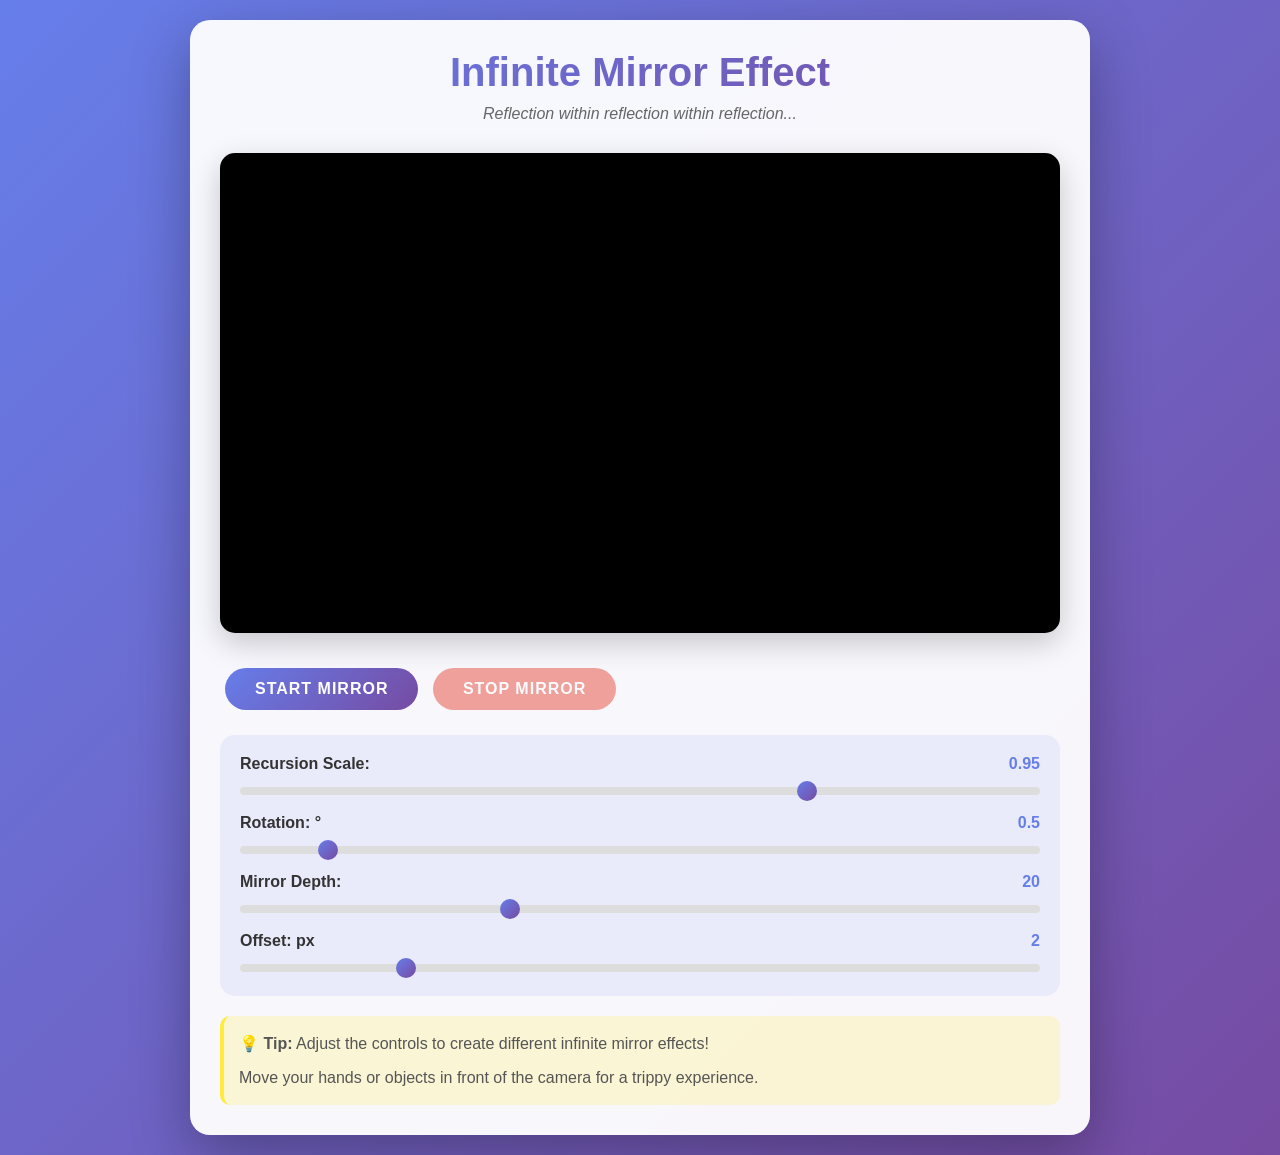
<file: index.html>
<!DOCTYPE html>
<html lang="en">
<head>
    <meta charset="UTF-8">
    <meta name="viewport" content="width=device-width, initial-scale=1.0">
    <title>Infinite Mirror Effect</title>
    <link rel="stylesheet" href="style.css">
</head>
<body>
    <div class="container">
        <h1>Infinite Mirror Effect</h1>
        <p class="subtitle">Reflection within reflection within reflection...</p>

        <div class="canvas-wrapper">
            <canvas id="mirrorCanvas"></canvas>
            <video id="webcam" autoplay playsinline style="display: none;"></video>
        </div>

        <div class="controls">
            <button id="startBtn">Start Mirror</button>
            <button id="stopBtn" disabled>Stop Mirror</button>

            <div class="sliders">
                <div class="slider-group">
                    <label for="scaleSlider">Recursion Scale: <span id="scaleValue">0.95</span></label>
                    <input type="range" id="scaleSlider" min="0.85" max="0.99" step="0.01" value="0.95">
                </div>

                <div class="slider-group">
                    <label for="rotationSlider">Rotation: <span id="rotationValue">0.5</span>°</label>
                    <input type="range" id="rotationSlider" min="0" max="5" step="0.1" value="0.5">
                </div>

                <div class="slider-group">
                    <label for="depthSlider">Mirror Depth: <span id="depthValue">20</span></label>
                    <input type="range" id="depthSlider" min="5" max="50" step="1" value="20">
                </div>

                <div class="slider-group">
                    <label for="offsetSlider">Offset: <span id="offsetValue">2</span>px</label>
                    <input type="range" id="offsetSlider" min="0" max="10" step="0.5" value="2">
                </div>
            </div>
        </div>

        <div class="info">
            <p>💡 <strong>Tip:</strong> Adjust the controls to create different infinite mirror effects!</p>
            <p>Move your hands or objects in front of the camera for a trippy experience.</p>
        </div>
    </div>

    <script src="app.js"></script>
</body>
</html>
</file>
<file: style.css>
* {
    margin: 0;
    padding: 0;
    box-sizing: border-box;
}

body {
    font-family: 'Segoe UI', Tahoma, Geneva, Verdana, sans-serif;
    background: linear-gradient(135deg, #667eea 0%, #764ba2 100%);
    min-height: 100vh;
    display: flex;
    justify-content: center;
    align-items: center;
    padding: 20px;
}

.container {
    background: rgba(255, 255, 255, 0.95);
    border-radius: 20px;
    padding: 30px;
    box-shadow: 0 20px 60px rgba(0, 0, 0, 0.3);
    max-width: 900px;
    width: 100%;
}

h1 {
    text-align: center;
    color: #333;
    margin-bottom: 10px;
    font-size: 2.5em;
    background: linear-gradient(135deg, #667eea 0%, #764ba2 100%);
    -webkit-background-clip: text;
    -webkit-text-fill-color: transparent;
    background-clip: text;
}

.subtitle {
    text-align: center;
    color: #666;
    margin-bottom: 30px;
    font-style: italic;
}

.canvas-wrapper {
    position: relative;
    width: 100%;
    display: flex;
    justify-content: center;
    margin-bottom: 30px;
    border-radius: 15px;
    overflow: hidden;
    background: #000;
    box-shadow: 0 10px 30px rgba(0, 0, 0, 0.2);
}

#mirrorCanvas {
    max-width: 100%;
    height: auto;
    display: block;
    border-radius: 15px;
}

.controls {
    margin-bottom: 20px;
}

.controls button {
    padding: 12px 30px;
    margin: 5px;
    border: none;
    border-radius: 25px;
    font-size: 16px;
    font-weight: bold;
    cursor: pointer;
    transition: all 0.3s ease;
    text-transform: uppercase;
    letter-spacing: 1px;
}

#startBtn {
    background: linear-gradient(135deg, #667eea 0%, #764ba2 100%);
    color: white;
}

#startBtn:hover:not(:disabled) {
    transform: translateY(-2px);
    box-shadow: 0 5px 15px rgba(102, 126, 234, 0.4);
}

#stopBtn {
    background: #e74c3c;
    color: white;
}

#stopBtn:hover:not(:disabled) {
    transform: translateY(-2px);
    box-shadow: 0 5px 15px rgba(231, 76, 60, 0.4);
}

button:disabled {
    opacity: 0.5;
    cursor: not-allowed;
}

.sliders {
    margin-top: 20px;
    padding: 20px;
    background: rgba(102, 126, 234, 0.1);
    border-radius: 15px;
}

.slider-group {
    margin-bottom: 15px;
}

.slider-group:last-child {
    margin-bottom: 0;
}

.slider-group label {
    display: block;
    margin-bottom: 8px;
    color: #333;
    font-weight: 600;
}

.slider-group label span {
    color: #667eea;
    float: right;
}

input[type="range"] {
    width: 100%;
    height: 8px;
    border-radius: 5px;
    background: #ddd;
    outline: none;
    -webkit-appearance: none;
}

input[type="range"]::-webkit-slider-thumb {
    -webkit-appearance: none;
    appearance: none;
    width: 20px;
    height: 20px;
    border-radius: 50%;
    background: linear-gradient(135deg, #667eea 0%, #764ba2 100%);
    cursor: pointer;
    transition: all 0.3s ease;
}

input[type="range"]::-webkit-slider-thumb:hover {
    transform: scale(1.2);
}

input[type="range"]::-moz-range-thumb {
    width: 20px;
    height: 20px;
    border-radius: 50%;
    background: linear-gradient(135deg, #667eea 0%, #764ba2 100%);
    cursor: pointer;
    border: none;
    transition: all 0.3s ease;
}

input[type="range"]::-moz-range-thumb:hover {
    transform: scale(1.2);
}

.info {
    background: rgba(255, 235, 59, 0.2);
    padding: 15px;
    border-radius: 10px;
    border-left: 4px solid #ffeb3b;
}

.info p {
    margin-bottom: 8px;
    color: #555;
    line-height: 1.6;
}

.info p:last-child {
    margin-bottom: 0;
}

@media (max-width: 600px) {
    h1 {
        font-size: 1.8em;
    }

    .container {
        padding: 20px;
    }

    .controls button {
        padding: 10px 20px;
        font-size: 14px;
    }
}
</file>
